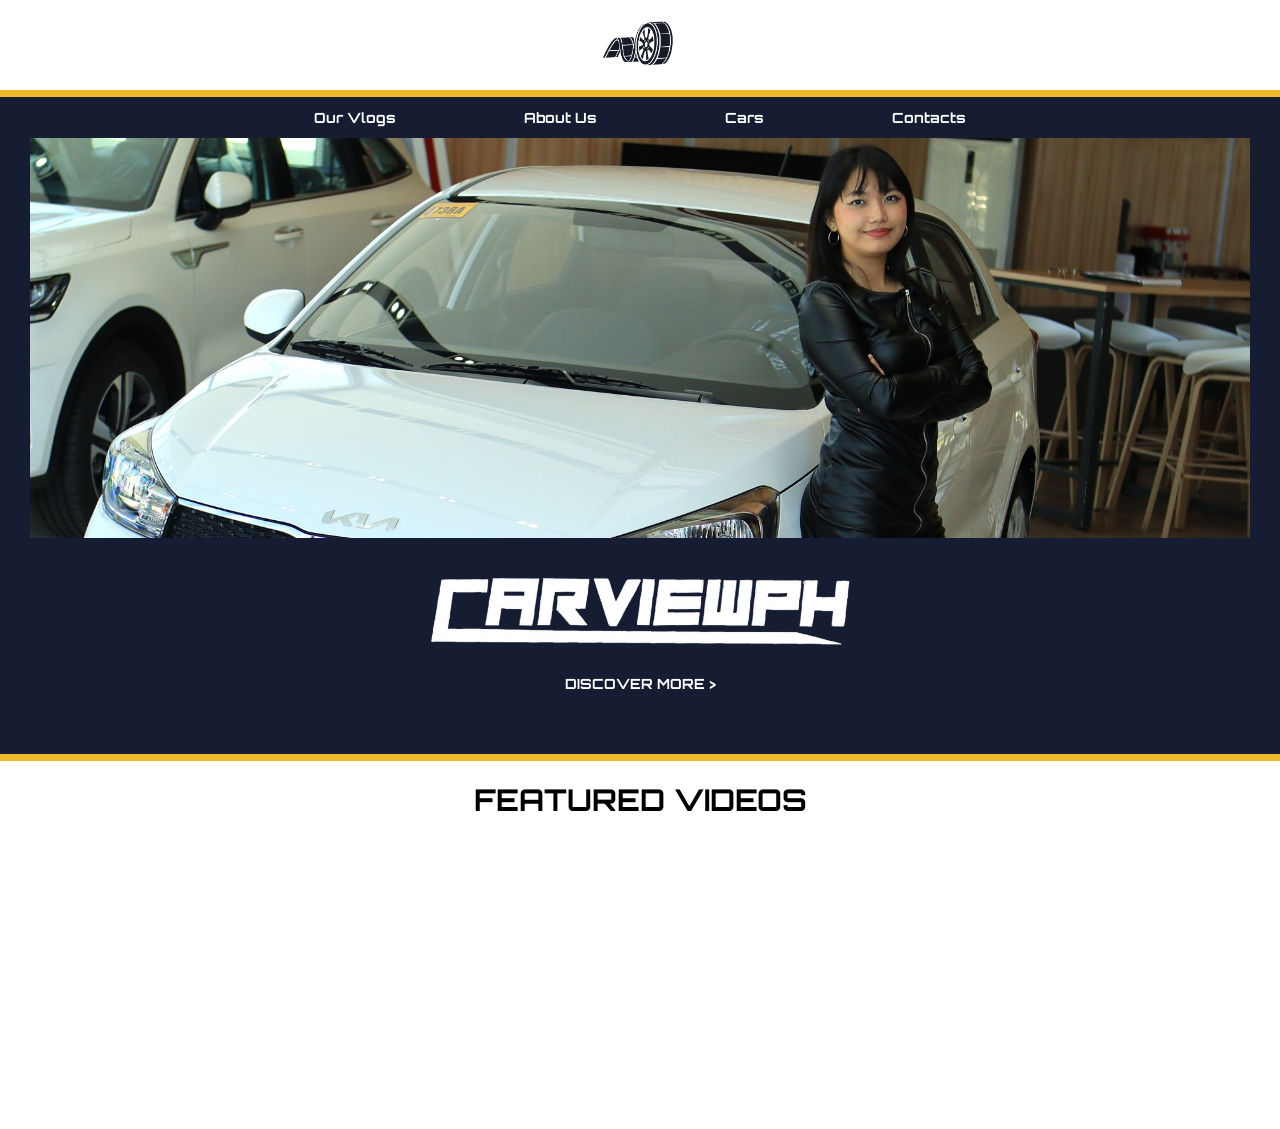
<file: public/index.html>
<!DOCTYPE html>
<html lang="en">
<head>
    <meta charset="UTF-8">
    <meta name="viewport" content="width=device-width, initial-scale=1.0">
    <title>CarviewPH</title>
    <link rel="icon" href="favicon.png">
    <link rel="stylesheet" href="styles.css">
    <style>
        * {
            margin: 0;
            padding: 0;
            box-sizing: border-box;
        }

        body {
            font-family: 'Orbitron', sans-serif;
            text-align: center;
        }

        header {
            height: 90px;
            display: flex;
            justify-content: center;
            align-items: center;
        }

        #logo {
            max-width: 100%;
            height: auto;
            max-height: 120px;
        }

        .image-container {
            width: auto;
            height: 400px; 
            position: relative;
            margin-bottom: 12px;
            overflow: hidden;
        }

        .image-container img {
            width: 100%;
            height: 100%;
            object-fit: cover; 
            display: block;
        }

        .featured {
            font-family: 'Orbitron', sans-serif;
            font-weight: bolder;
            font-size: 30px;
            margin-top: 20px;
        }

        .video {
            margin: 20px auto;
            max-width: 360px;
        }

        .link-grid {
            font-size: 13px;
            display: grid;
            grid-template-columns: repeat(3, 1fr);
            gap: 20px;
            max-width: 650px;
            margin: 20px auto;
        }

        .link-grid a {
            text-decoration: none;
            color: inherit;
            font-weight: lighter;
        }

        .link-grid a:hover span {
            color: #161D33;
        }

        .link-item {
            font-family: 'Inter', sans-serif;
            display: flex;
            align-items: center;
            gap: 1vw;
        }

        .link-item img {
            width: 20px;
            height: 20px;
            object-fit: contain;
        }
    </style>
</head>
<body>

    <header>
        <img id="logo" src="image/logo.png" alt="Logo">
    </header>

    <section class="section-blue">
        <nav class="nav-links">
            <a href="cars.html">Our Vlogs</a>
            <a href="aboutus.html">About Us</a>
            <a href="aboutcars.html">Cars</a>
            <a href="contact.html">Contacts</a>
        </nav>

        <div class="image-container">
            <img src="image/homecover.jpg" alt="Home Cover Image">
        </div>

        <img class="car-image" src="image/carviewph.png" alt="Car View">

        <a href="cars.html" class="discover-more">DISCOVER MORE ></a>
    </section>

    <div class="featured">FEATURED VIDEOS</div>
    <div class="video">
        <iframe width="80%" height="175" src="https://www.youtube.com/embed/p5jlLtozY4Y" frameborder="0" allowfullscreen></iframe>
    </div>
    <div class="link-grid">
        <div class="link-item">
            <img src="image/icons/facebook.png" alt="Logo 1">
            <a href="https://www.facebook.com/profile.php?id=100083374380999" target="_blank"><span>CarviewPH</span></a>
        </div>
        <div class="link-item">
            <img src="image/icons/youtube.png" alt="Logo 2">
            <a href="https://www.youtube.com/@carviewph" target="_blank"><span>carviewPH</span></a>
        </div>
        <div class="link-item">
            <img src="image/icons/phone.png" alt="Phone Icon">
            <div>
                <a href="tel:+09778112745" target="_blank"><span>09778112745</span></a><br>
                <a href="tel:+09228362141" target="_blank"><span>09228362141</span></a>
            </div>
        </div>
        <div class="link-item">
            <img src="image/icons/tiktok.png" alt="Logo 4">
            <a href="https://www.tiktok.com/@carviewph5" target="_blank"><span>carviewph5</span></a>
        </div>
        <div class="link-item">
            <img src="image/icons/gmail.png" alt="Logo 5">
            <a href="mailto:carviewph@gmail.com" target="_blank"><span>carviewph@gmail.com</span></a>
        </div>
        <div class="link-item">
            <img src="image/icons/maps.png" alt="Logo 6">
            <a href="https://maps.google.com?q=Tanza,+Cavite" target="_blank"><span>Tanza, Cavite</span></a>
        </div>
    </div>
</body>
</html>
</file>
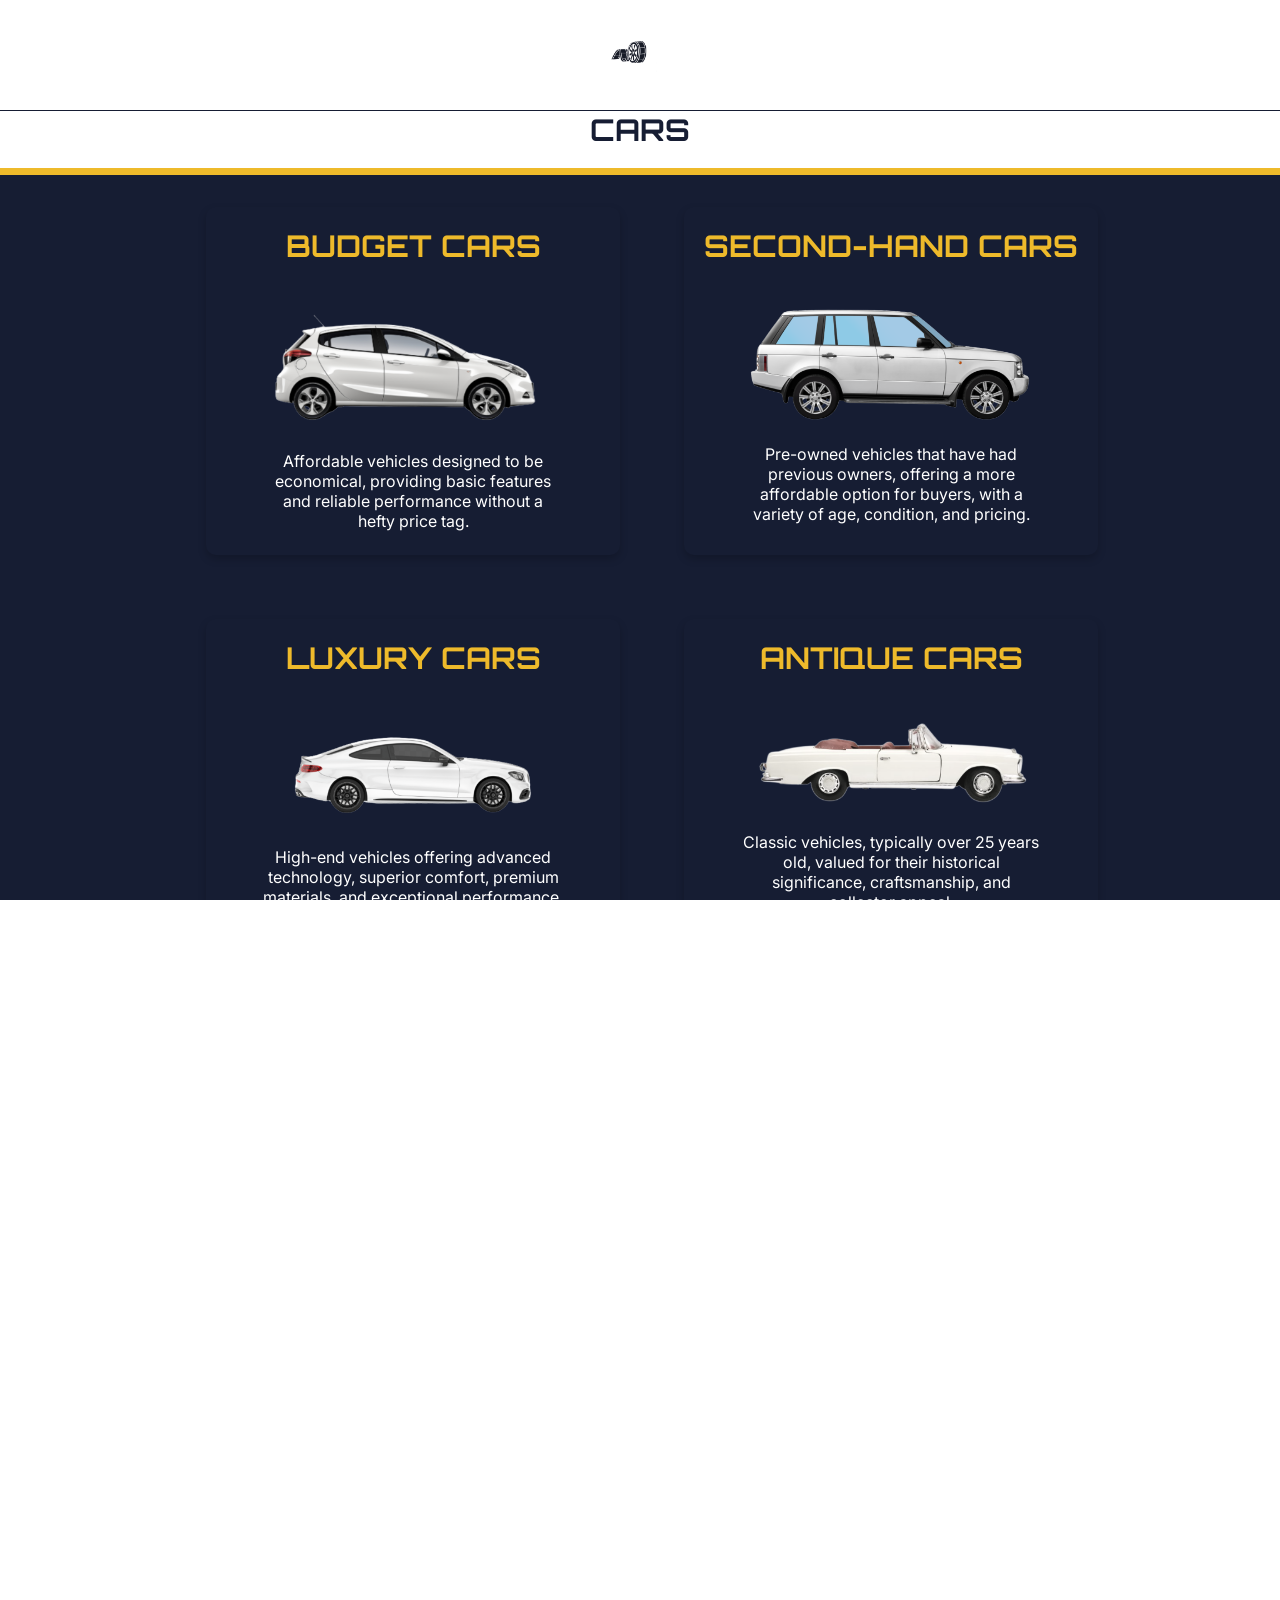
<file: public/aboutcars.html>
<!DOCTYPE html>
<html lang="en">
<head>
    <meta charset="UTF-8">
    <meta name="viewport" content="width=device-width, initial-scale=1.0">
    <title>CarviewPH</title>
    <link rel="icon" href="favicon.png">
    <link rel="stylesheet" href="styles.css">
    <style>
        body {
            margin: 0;
            font-family: 'Inter', sans-serif;
            text-align: center;
        }
        header {
            position: sticky;
            top: 0;
            display: flex;
            align-items: center;
            padding: 10px;
            background-color: white;
            border-bottom: 1px solid #161D33;
            z-index: 1000;
        }
        .title {
            margin: 20px 0;
            font-size: 30px;
            font-weight: bold;
            margin: 0 auto;
        }
        .cars-container {
            display: grid;
            grid-template-columns: repeat(2, 1fr);
            grid-template-rows: repeat(2, 1fr);
            gap: 5vw;
            text-align: center;
        }
        .cars {
            padding: 20px;
            border-radius: 10px;
            box-shadow: 0 4px 8px rgba(0, 0, 0, 0.2);
        }
        .cars img {
            max-width: 100%;
            height: auto;
            width: 300px;
            margin: 10px 0;
            border-radius: 10px;
        }
        .subtitle {
            font-family: 'Orbitron', sans-serif;
            color: #EEBA2B;
            font-size: 30px;
            font-weight: bold;
            margin-bottom: 25px;
        }
        .explanation {
            color: white;
            font-size: 16px;
            max-width: 300px;
            margin: auto;
        }
        .car-tips {
            display: grid;
            grid-template-columns: repeat(5, 1fr);
            grid-template-rows: repeat(2, auto);
            gap: 3vw;
            text-align: center;
            margin: 0 auto;
        }

        .car-tip-item {
            display: flex;
            flex-direction: column;
            align-items: center;
            justify-content: center;
        }

        .car-tip-item img {
            max-width: 100%;
            width: 100px;
            height: auto;
            margin-bottom: 10px;
        }

        .description-car-tip {
            font-size: 14.5px;
            max-width: 300px;
        }

    </style>
</head>
<body>
    <header>
        <a href="index.html">
            <img src="image/logo.png" alt="Logo" class="logo1">
        </a>
    </header>
    <div class="title">CARS</div>
    <br>
    <section class="section-blue">
        <br>
        <div class="cars-container">
            <div class="cars">
                <div class="subtitle">BUDGET CARS</div>
                <a href="cars.html">
                    <img src="image/cars/budget.png" alt="Budget Cars">
                </a>
                <div class="explanation">Affordable vehicles designed to be economical, providing basic features and reliable performance without a hefty price tag.</div>
            </div>
            <div class="cars">
                <div class="subtitle">SECOND-HAND CARS</div>
                <img src="image/cars/secondhand.png" alt="Second-Hand Cars">
                <div class="explanation">Pre-owned vehicles that have had previous owners, offering a more affordable option for buyers, with a variety of age, condition, and pricing.</div>
            </div>
            <div class="cars">
                <div class="subtitle">LUXURY CARS</div>
                <a href="cars.html">
                    <img src="image/cars/luxury.png" alt="Luxury Cars">
                </a>
                <div class="explanation">High-end vehicles offering advanced technology, superior comfort, premium materials, and exceptional performance, often associated with prestige and exclusivity.</div>
            </div>
            <div class="cars">
                <div class="subtitle">ANTIQUE CARS</div>
                <img src="image/cars/antique.png" alt="Antique Cars">
                <div class="explanation">Classic vehicles, typically over 25 years old, valued for their historical significance, craftsmanship, and collector appeal.</div>
            </div>
        </div>
        <br>
        <a href="cars.html" class="discover-more">DISCOVER HERE ></a>
    </section>
    <br>
    <div class="title">BASIC MAINTENANCE TIPS</div><br>
    <div class="car-tips">
        <div class="car-tip-item">
            <img src="image/tips/01.png" alt="Tip 1">
            <div class="description-car-tip"><b>BATTERY</b><br>Check the battery terminals for corrosion and ensure the battery is securely fastened.</div>
        </div>
        <div class="car-tip-item">
            <img src="image/tips/02.png" alt="Tip 2">
            <div class="description-car-tip"><b>LIGHTS</b><br>Verify that all headlights, taillights, brake lights, and turn signals are functioning correctly.</div>
        </div>
        <div class="car-tip-item">
            <img src="image/tips/03.png" alt="Tip 3">
            <div class="description-car-tip"><b>OIL</b><br>Check the engine oil level and ensure it's within the recommended range.</div>
        </div>
        <div class="car-tip-item">
            <img src="image/tips/04.png" alt="Tip 4">
            <div class="description-car-tip"><b>WATER</b><br>Inspect the coolant level and check for any leaks in the cooling system.</div>
        </div>
        <div class="car-tip-item">
            <img src="image/tips/05.png" alt="Tip 5">
            <div class="description-car-tip"><b>BRAKES</b><br>Ensure the brakes are in good working order and check the brake fluid level.</div>
        </div>
        <div class="car-tip-item">
            <img src="image/tips/06.png" alt="Tip 6">
            <div class="description-car-tip"><b>AIR</b><br>Check the tire pressure and ensure it's within the recommended range.</div>
        </div>
        <div class="car-tip-item">
            <img src="image/tips/07.png" alt="Tip 7">
            <div class="description-car-tip"><b>GAS</b><br>Make sure you have enough fuel for your trip.</div>
        </div>
        <div class="car-tip-item">
            <img src="image/tips/08.png" alt="Tip 8">
            <div class="description-car-tip"><b>ENGINE</b><br>Listen for any unusual noises or check for any leaks or damage.</div>
        </div>
        <div class="car-tip-item">
            <img src="image/tips/09.png" alt="Tip 9">
            <div class="description-car-tip"><b>TIRES</b><br>Check the tire tread depth and ensure the tires are properly inflated.</div>
        </div>
        <div class="car-tip-item">
            <img src="image/tips/10.png" alt="Tip 10">
            <div class="description-car-tip"><b>SELF</b><br>Ensure you are in good physical and mental condition to drive safely.</div>
        </div>
    </div>
    <br>
    <section class="section-bluee" style="width: 100%; background-color: #161D33;">
        <img class="car-image" src="image/carviewph.png" alt="Car View">
    </section>
</body>
</html>
</file>
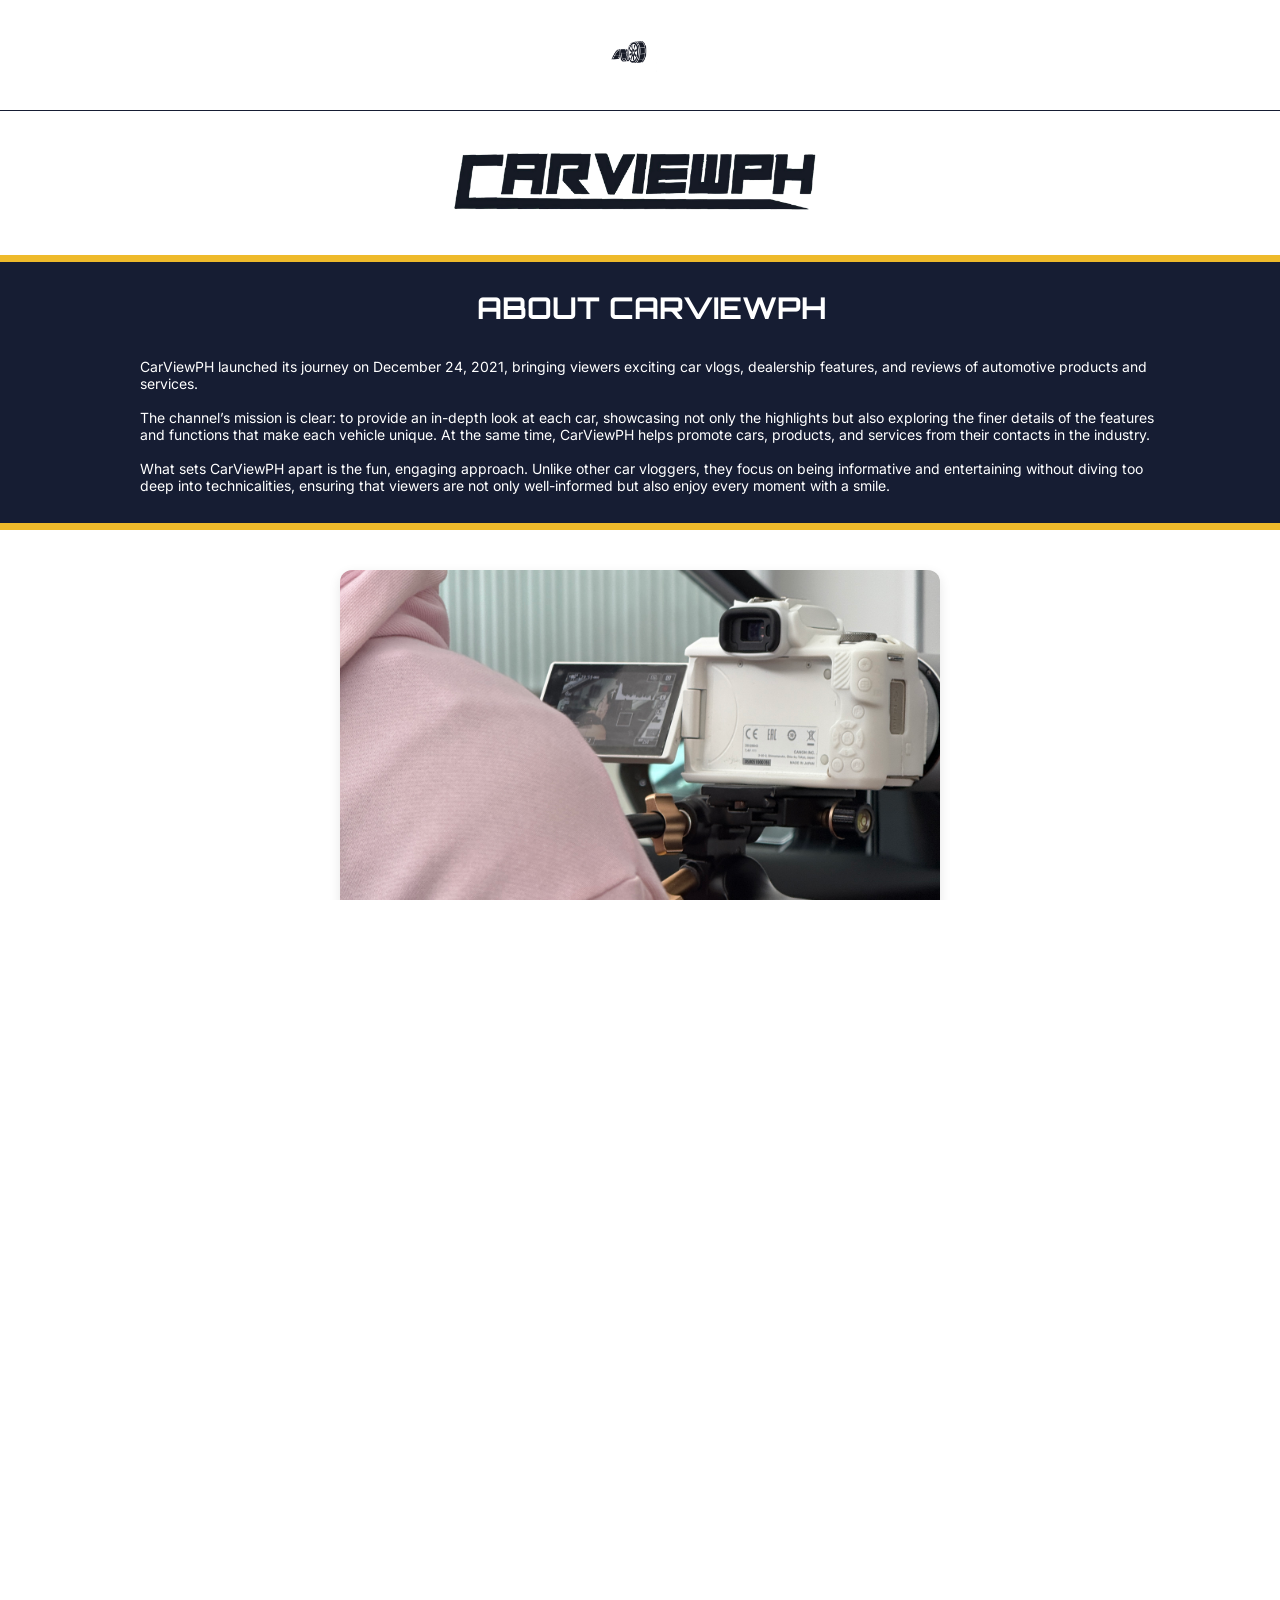
<file: public/aboutus.html>
<!DOCTYPE html>
<html lang="en">

<head>
  <meta charset="UTF-8">
  <meta name="viewport" content="width=device-width, initial-scale=1.0">
  <title>CarviewPH</title>
  <link rel="icon" href="favicon.png">
  <link rel="stylesheet" href="styles.css">
  <style>
    body {
      margin: 0;
      font-family: 'Inter', sans-serif;
      text-align: center;
      overflow-x: hidden;
    }

    header {
      position: sticky;
      top: 0;
      display: flex;
      align-items: center;
      padding: 10px;
      background-color: white;
      border-bottom: 1px solid #161D33;
      z-index: 1000;
    }

    .title {
      color: white;
      margin: 15px 0;
      font-size: 30px;
      font-weight: bolder;
    }

    .explanation {
      color: white;
      font-size: 14px;
      text-align: left;
      max-width: 80%;
      margin: auto;
    }

    .carousel {
      width: 90%;
      max-width: 600px;
      height: 400px;
      margin: 40px auto 40px;
      border-radius: 12px;
      overflow: hidden;
      box-shadow: 0 4px 12px rgba(0, 0, 0, 0.1);
      position: relative;
    }

    .carousel-track {
      display: flex;
      height: 100%;
      transition: transform 1s ease-in-out;
    }

    .carousel img {
      width: 100%;
      height: 100%;
      flex: 0 0 100%;
      object-fit: cover;
    }

    .production-section {
      background-color: #161D33;
      width: 100vw;
      max-width: 100%;
      background-color: #161D33;
      border-top: 7px solid #EEBA2B;
      border-bottom: 7px solid #EEBA2B;
      display: flex;
      flex-direction: column;
      align-items: center;
      padding: 12px;
    }
  </style>
</head>

<body>
  <header>
    <a href="index.html">
      <img src="image/logo.png" alt="Logo" class="logo1">
    </a>
  </header>

  <div class="logo-header">
    <div class="logo-wrapper">
      <img src="image/toplogo.png" alt="CarviewPH Logo">
    </div>
  </div>

  <section class="section-blue">
    <div class="title">ABOUT CARVIEWPH</div>
    <div class="explanation">
      <br>CarViewPH launched its journey on December 24, 2021, bringing viewers exciting car vlogs, dealership features, and reviews of automotive products and services.
      <br><br>The channel’s mission is clear: to provide an in-depth look at each car, showcasing not only the highlights but also exploring the finer details of the features and functions that make each vehicle unique. At the same time, CarViewPH helps promote cars, products, and services from their contacts in the industry.
      <br><br>What sets CarViewPH apart is the fun, engaging approach. Unlike other car vloggers, they focus on being informative and entertaining without diving too deep into technicalities, ensuring that viewers are not only well-informed but also enjoy every moment with a smile.
      <br><br>
    </div>
  </section>

  <div class="carousel">
    <div class="carousel-track" id="track">
      <img src="image/scroll/IMG01.JPG" alt="Image 1">
      <img src="image/scroll/IMG02.JPG" alt="Image 2">
      <img src="image/scroll/IMG03.JPG" alt="Image 3">
      <img src="image/scroll/IMG04.JPG" alt="Image 4">
      <img src="image/scroll/IMG05.JPG" alt="Image 5">
      <img src="image/scroll/IMG01.JPG" alt="Image 1 Clone">
    </div>
  </div>

  <section class="section-blue" id="production" style="width: 100%; background-color: #161D33;">
    <br><br><br><br>
  </section>

  <br><br>

  <section class="production-section"">
    <div class="title">PRODUCTION</div>
    <div class="all-profiles">
      <div class="profile-container">
        <div class="profile-name">Ryan Martin</div>
        <div class="profile-picture">
          <img src="image/pics/RM.png" alt="Profile">
        </div>
        <div class="profile-description">
          Director / Technical Advisor / Coordinator
        </div>
        <div class="profile-socials">
          <a href="mailto:ryemartin8@gmail.com" target="_blank">ryemartin8@gmail.com</a>
        </div>
      </div>

      <div class="profile-container">
        <div class="profile-name">Janice Landicho</div>
        <div class="profile-picture">
          <img src="image/pics/JL.png" alt="Profile">
        </div>
        <div class="profile-description">
          Content Creator / Owner
        </div>
        <div class="profile-socials">
          <a href="mailto:janicelandicho18@gmail.com" target="_blank">janicelandicho18@gmail.com</a>
        </div>
      </div>
    </div>

    <div class="all-profiless">
      <div class="profile-container">
        <div class="profile-name">Mark James Valdez</div>
        <div class="profile-picture">
          <img src="image/pics/MJV.png" alt="Profile">
        </div>
        <div class="profile-description">
          Cameraman / Editor
        </div>
        <div class="profile-socials">
          <a href="mailto:coolbee67@gmail.com" target="_blank">coolbee67@gmail.com</a>
        </div>
      </div>

      <div class="profile-container">
        <div class="profile-name">John Lloyd Gallardo</div>
        <div class="profile-picture">
          <img src="image/pics/JLG.png" alt="Profile">
        </div>
        <div class="profile-description">
          Cameraman / Editor
        </div>
        <div class="profile-socials">
          <a href="mailto:johngallardo060600@gmail.com" target="_blank">johngallardo060600@gmail.com</a>
        </div>
      </div>

      <div class="profile-container">
        <div class="profile-name">Jean Kearny Estolas</div>
        <div class="profile-picture">
          <img src="image/pics/JKE.png" alt="Profile">
        </div>
        <div class="profile-description">
          Editor
        </div>
        <div class="profile-socials">
          <a href="mailto:jeankearnye@gmail.com" target="_blank">jeankearnye@gmail.com</a>
        </div>
      </div>
    </div>
  </section>

  <br><br>

  <section class="section-blue" style="width: 100%; background-color: #161D33;">
    <div class="title">THE ANGELS</div>
    <div class="profile-grid">
      <div class="profile-card">
        <img src="image/pics2/toni.png" alt="Profile">
        <div class="profile-text">TONI</div>
      </div>

      <div class="profile-card">
        <img src="image/pics2/kelly.png" alt="Profile">
        <div class="profile-text">KELLY</div>
      </div>

      <div class="profile-card">
        <img src="image/pics2/mikay.png" alt="Profile">
        <div class="profile-text">MIKAY</div>
      </div>

      <div class="profile-card">
        <img src="image/pics2/zarah.png" alt="Profile">
        <div class="profile-text">ZARAH</div>
      </div>

      <div class="profile-card">
        <img src="image/pics2/melasu.png" alt="Profile">
        <div class="profile-text">MELASU</div>
      </div>
    </div>

    <br><br>

    <div class="title">TEST DRIVERS</div>
    <div class="profile-grid">
      <div class="profile-card">
        <img src="image/pics2/euclids.png" alt="Profile">
        <div class="profile-text">EUCLIDS</div>
      </div>

      <div class="profile-card">
        <img src="image/pics2/ven.png" alt="Profile">
        <div class="profile-text">VEN</div>
      </div>
    </div>

    <br>


  </section>

  <div class="logo-header">
    <div class="logo-wrapper">
      <img src="image/toplogo.png" alt="CarviewPH Logo">
    </div>
  </div>

  <script>
    const track = document.getElementById('track');
    const slideCount = 6;
    let index = 0;

    setTimeout(() => {
      setInterval(() => {
        index++;
        track.style.transition = 'transform 1s ease-in-out';
        track.style.transform = `translateX(-${index * 100}%)`;

        if (index === slideCount - 1) {
          setTimeout(() => {
            track.style.transition = 'none';
            track.style.transform = 'translateX(0)';
            index = 0;
          }, 1000);
        }
      }, 3000);
    }, 5000);
  </script>
</body>

</html>
</file>
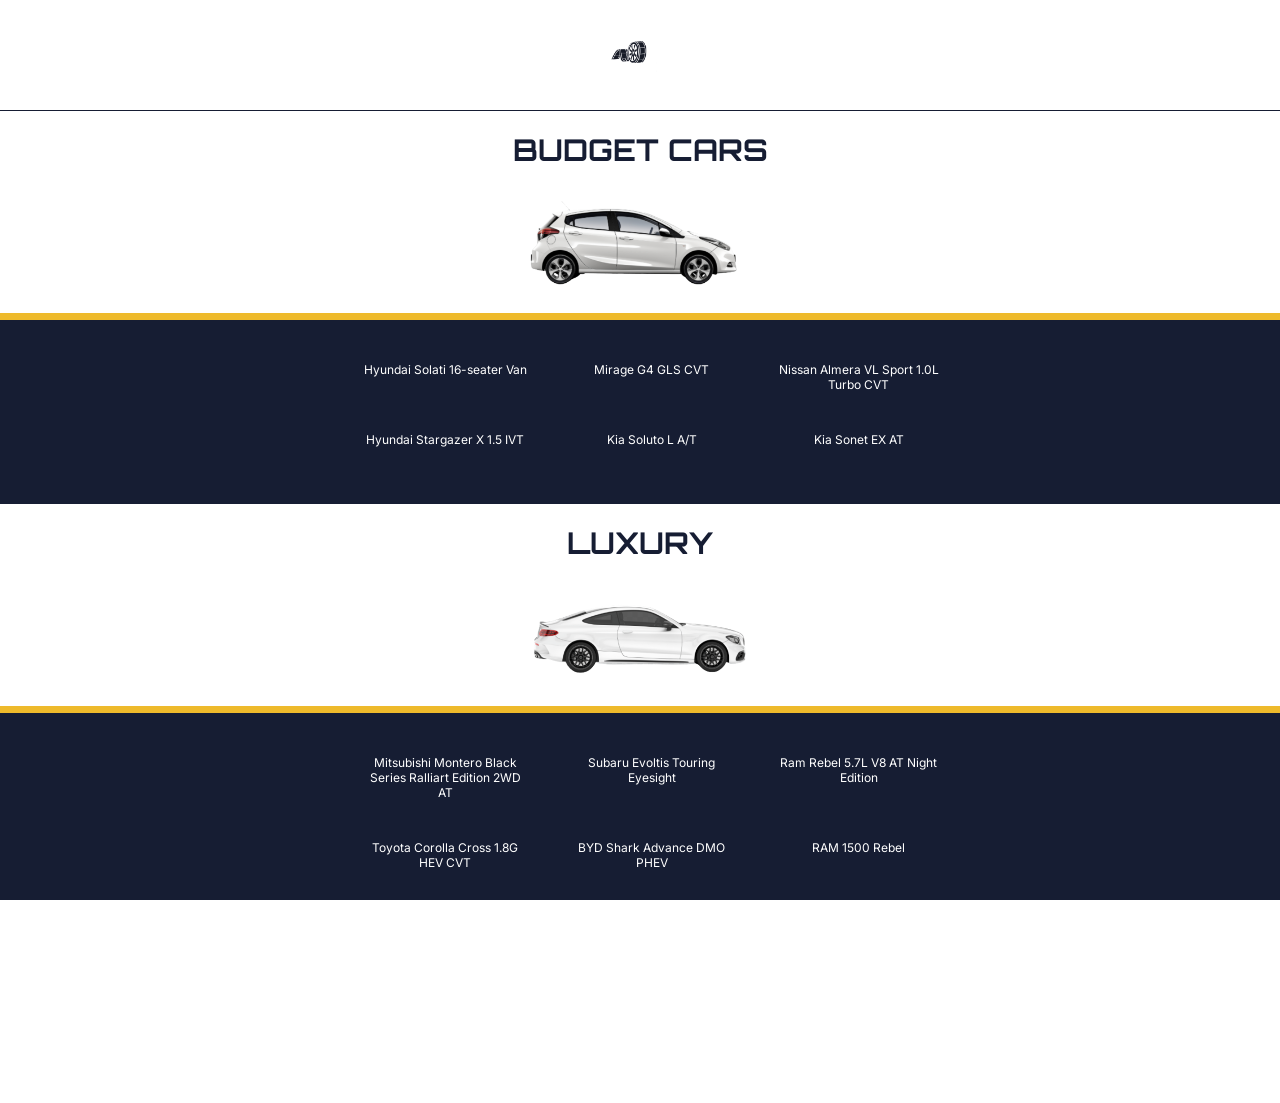
<file: public/cars.html>
<!DOCTYPE html>
<html lang="en">
<head>
    <meta charset="UTF-8">
    <meta name="viewport" content="width=device-width, initial-scale=1.0">
    <title>CarviewPH</title>
    <link rel="icon" href="favicon.png">
    <link rel="stylesheet" href="styles.css">
    <style>
        body {
            font-family: 'Inter', sans-serif;
            text-align: center;
        }
        header {
            position: sticky;
            top: 0;
            display: flex;
            align-items: center;
            padding: 10px;
            background-color: white;
            border-bottom: 1px solid #161D33;
            z-index: 1000;
        }
        .title {
            margin: 20px 0;
            font-size: 30px;
            font-weight: bold;
        }
        .additional-content {
            margin: 20px;
        }
        .nav-links a {
            color: white;
            text-decoration: none;
            font-size: 11px;
            font-weight: normal;
            margin: 0 15px;
        }
        .nav-links {
            display: flex;
            justify-content: space-between;
            padding: 10px 0;
        }
    </style>
</head>
<body>

<header>
    <a href="index.html">
        <img src="image/logo.png" alt="Logo" class="logo1">
    </a>
</header>

<div class="title">BUDGET CARS</div>
<img src="image/cars/budget.png" alt="Budget Car" class="car-image">

<section class="section-bluee">
    <div class="car-grid">
        <a href="https://www.youtube.com/watch?v=twuSEq8RRDA" target="_blank">Hyundai Solati 16-seater Van</a>
        <a href="https://www.youtube.com/watch?v=iFcpID9swEQ" target="_blank">Mirage G4 GLS CVT</a>
        <a href="https://www.youtube.com/watch?v=Uxfge7cX60A" target="_blank">Nissan Almera VL Sport 1.0L Turbo CVT</a>
        <a href="https://www.youtube.com/watch?v=lMAmchhI8rg" target="_blank">Hyundai Stargazer X 1.5 IVT</a>
        <a href="https://www.youtube.com/watch?v=3l3NBzCFKNk" target="_blank">Kia Soluto L A/T</a>
        <a href="https://www.youtube.com/watch?v=BVAGU00CHU8" target="_blank">Kia Sonet EX AT</a>
    </div>
</section>

<div class="title">LUXURY</div>
<img src="image/cars/luxury.png" alt="Luxury" class="car-image">

<section class="section-bluee">
    <div class="car-grid">
        <a href="https://www.youtube.com/watch?v=M9xRP0CPW6c" target="_blank">Mitsubishi Montero Black Series Ralliart Edition 2WD AT</a>
        <a href="https://www.youtube.com/watch?v=_oZxR8FI2B4" target="_blank">Subaru Evoltis Touring Eyesight</a>
        <a href="https://www.youtube.com/watch?v=BAr3qbgAMR8" target="_blank">Ram Rebel 5.7L V8 AT Night Edition</a>
        <a href="https://www.youtube.com/watch?v=pyROuvzNmho" target="_blank">Toyota Corolla Cross 1.8G HEV CVT</a>
        <a href="https://www.youtube.com/watch?v=NvSoR7jZYbo" target="_blank">BYD Shark Advance DMO PHEV</a>
        <a href="https://www.youtube.com/watch?v=XQ0Pp2B133Y" target="_blank">RAM 1500 Rebel</a>
    </div>
</section>

<br>

<section class="section-bluee" style="width: 100%; background-color: #161D33;">
    <img class="car-image" src="image/carviewph.png" alt="Car View">
</section>

</body>
</html>
</file>
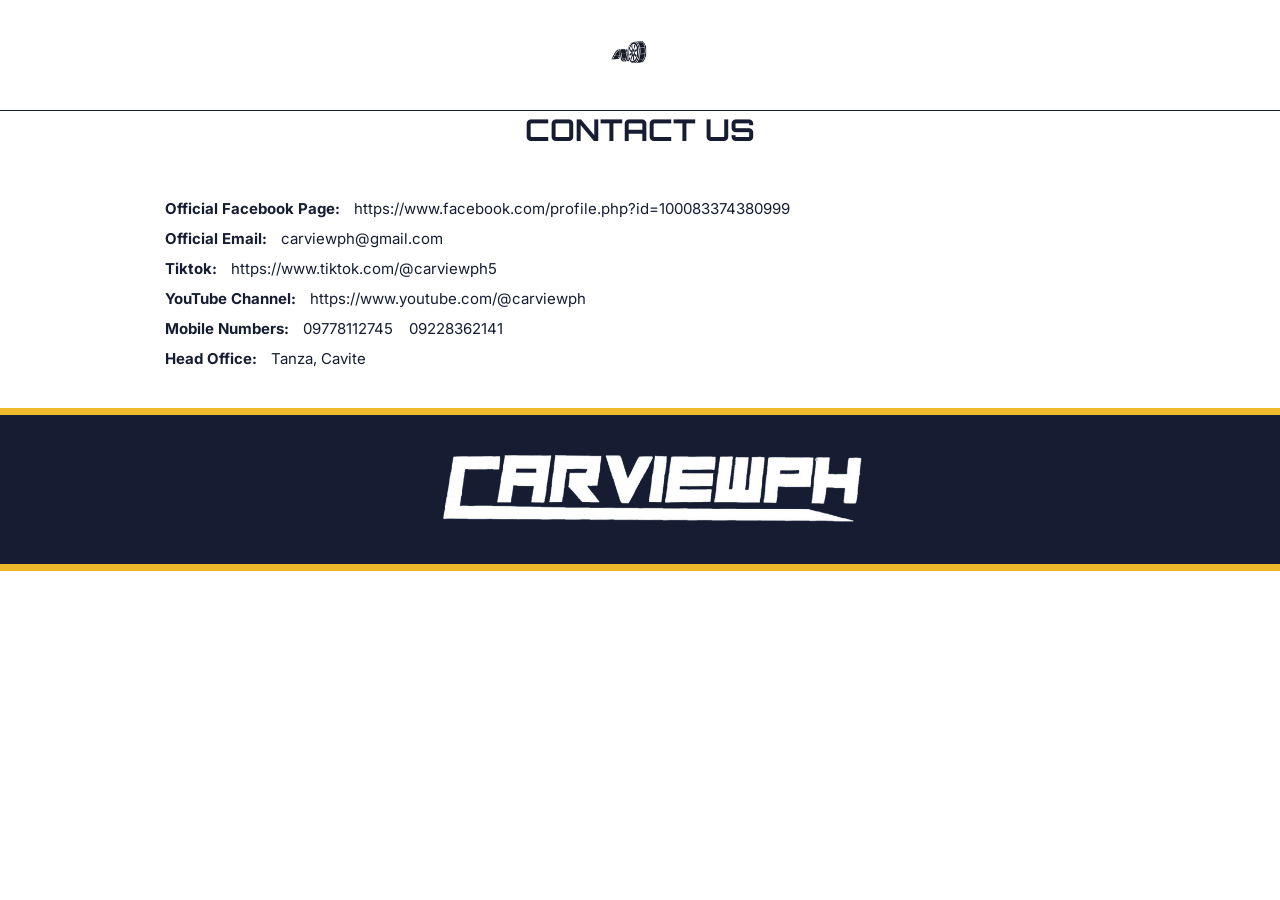
<file: public/contact.html>
<!DOCTYPE html>
<html lang="en">
<head>
    <meta charset="UTF-8">
    <meta name="viewport" content="width=device-width, initial-scale=1.0">
    <title>CarviewPH</title>
    <link rel="icon" href="favicon.png">
    <link rel="stylesheet" href="styles.css">
    <style>
        header {
            position: sticky;
            top: 0;
            display: flex;
            align-items: center;
            padding: 10px;
            background-color: white;
            border-bottom: 1px solid #161D33;
            z-index: 1000;
        }
        .contact-info {
            font-size: 16px;
            text-align: left;
            color: white;
            padding: 15px;
            margin: 15px auto;
            max-width: 950px;
            border-radius: 8px;
        }
        .contact-item {
            margin: 10px 0;
        }
        .contact-item a {
            font-family: 'Inter', sans-serif;
            text-decoration: none;
            color: #161D33;
            font-size: 15px;
        }
        .contact-item a:hover {
            color: #EEBA2B;
        }
        .contact-label {
            font-family: 'Inter', sans-serif;
            font-size: 15px;
            font-weight: bold;
            color: #161D33;
            margin-right: 10px;
        }
    </style>
</head>
<body>
    <header>
        <a href="index.html">
            <img src="image/logo.png" alt="Logo" class="logo1">
        </a>
    </header>
    <div class="title">CONTACT US</div>

    <div class="contact-info">
        <div class="contact-item">
            <span class="contact-label">Official Facebook Page:</span>
            <a href="https://www.facebook.com/profile.php?id=100083374380999" target="_blank">https://www.facebook.com/profile.php?id=100083374380999</a>
        </div>
        <div class="contact-item">
            <span class="contact-label">Official Email:</span>
            <a href="mailto:carviewph@gmail.com" target="_blank">carviewph@gmail.com</a>
        </div>
        <div class="contact-item">
            <span class="contact-label">Tiktok:</span>
            <a href="https://www.tiktok.com/@carviewph5" target="_blank">https://www.tiktok.com/@carviewph5</a>
        </div>
        <div class="contact-item">
            <span class="contact-label">YouTube Channel:</span>
            <a href="https://www.youtube.com/@carviewph" target="_blank">https://www.youtube.com/@carviewph</a>
        </div>
        <div class="contact-item">
            <span class="contact-label">Mobile Numbers:</span>
            <a href="tel:+09778112745">09778112745</a> / 
            <a href="tel:+09228362141">09228362141</a>
        </div>
        <div class="contact-item">
            <span class="contact-label">Head Office:</span>
            <a href="https://maps.google.com?q=Tanza,+Cavite" target="_blank">Tanza, Cavite</a>
        </div>
    </div>

    <section class="section-blue" style="width: 100%; background-color: #161D33;">
        <img class="car-image" src="image/carviewph.png" alt="Car View">
    </section>

</body>
</html>
</file>
<file: public/styles.css>
@import url('https://fonts.googleapis.com/css2?family=Orbitron&display=swap');
@import url('https://fonts.googleapis.com/css2?family=Inter:wght@400&display=swap');

body, html {
    margin: 0;
    padding: 0;
    width: 100%;
    height: 100%;
    overflow-x: hidden;
}

body {
    font-family: 'Orbitron', sans-serif;
    text-align: center;
}

header {
    height: 90px;
    display: flex;
    justify-content: center;
    align-items: center;
}

#logo {
    max-width: 100%;
    height: auto;
    max-height: 120px;
}

.image-container {
    width: 100%;
    height: 400px;
    position: relative;
    margin-bottom: 12px;
    overflow: hidden;
}

.image-container img {
    width: 100%;
    height: 100%;
    object-fit: cover;
    display: block;
}

.section-blue {
    width: 100%;
    background-color: #161D33;
    border-top: 7px solid #EEBA2B;
    border-bottom: 7px solid #EEBA2B;
    display: flex;
    flex-direction: column;
    align-items: center;
    padding: 12px;
}

.section-bluee {
    width: 100%;
    background-color: #161D33;
    border-top: 7px solid #EEBA2B;
    display: flex;
    flex-direction: column;
    align-items: center;
    padding: 12px;
}

.nav-links {
    display: flex;
    justify-content: center;
    gap: 10vw;
    margin-bottom: 12px;
}

.nav-links a {
    color: white;
    text-decoration: none;
    font-size: 14px;
    font-weight: bold;
}

.nav-links a:hover {
    color: #EEBA2B;
}

.car-image {
    max-width: 50%;
    height: auto;
    display: block;
    margin: 0 auto;
    margin-bottom: 15px;
}

.discover-more {
    color: white;
    font-family: 'Orbitron', sans-serif;
    text-decoration: none;
    font-size: 14px;
    font-weight: bold;
    margin-bottom: 50px;
    display: inline-block;
}

.discover-more:hover {
    color: #EEBA2B;
}

.car-image {
    height: 110px;
    max-width: 100%;
}

.title {
    font-family: 'Orbitron', sans-serif;
    color: #161D33;
    font-size: 30px;
    font-weight: bolder;
    margin-bottom: 25px;
    text-align: center;
}

.car-grid {
    display: grid;
    grid-template-columns: repeat(3, 1fr);
    grid-template-rows: repeat(2, 1fr);
    gap: 20px;
    text-align: center;
    max-width: 600px;
    margin: 20px auto;
}

.car-grid a {
    text-decoration: none;
    color: white;
    font-size: 12px;
    padding: 10px;
    display: block;
}

.car-grid a:hover {
    color: #EEBA2B;
}

.logo1 {
    max-width: 100%;
    height: auto;
    max-height: 60px;
    margin-right: 20px;
}

.logo-header {
    display: flex;
    justify-content: center;
    align-items: center;
}

.logo-wrapper img {
    height: 140px;
    max-width: 100%;
}

.all-profiles {
    display: flex;
    flex-wrap: wrap;
    gap: 6vw;
    justify-content: center;
}

.all-profiless {
    display: flex;
    gap: 2vw;
    justify-content: center;
    flex-wrap: wrap;
}

.profile-container {
    width: 200px;
    display: flex;
    flex-direction: column;
    align-items: center;
    gap: 12px;
    padding: 14px;
}

.profile-name {
    font-family: 'Orbitron', sans-serif;
    color: white;
    font-size: 18px;
    font-weight: bold;
}

.profile-picture img {
    width: auto;
    height: 250px;
    object-fit: cover;
    border-left: 5px solid #EEBA2B;
    border-bottom: 5px solid #EEBA2B;
}

.profile-description {
    font-family: 'Orbitron', sans-serif;
    color: white;
    font-weight: bold;
    text-align: center;
    font-size: 12px;
}

.profile-socials {
    font-family: 'Orbitron', sans-serif;
    display: flex;
    gap: 12px;
}

.profile-socials a {
    color: white;
    text-decoration: none;
    text-align: center;
    font-size: 12px;
}

.profile-socials a:hover {
    color: #EEBA2B;
}

.profile-grid {
    display: flex;
    flex-wrap: wrap;
    gap: 2vw;
    justify-content: center;
}

.profile-card {
    position: relative;
    width: auto;
    height: 170px;
}

.profile-card img {
    width: 100%;
    height: 100%;
    object-fit: cover;
    display: block;
}

.profile-text {
    font-family: 'Orbitron', sans-serif;
    color: white;
    font-weight: bold;
    position: absolute;
    bottom: 0;
    width: 100%;
    text-align: center;
    font-weight: bold;
    font-size: 1.3em;
}
</file>
